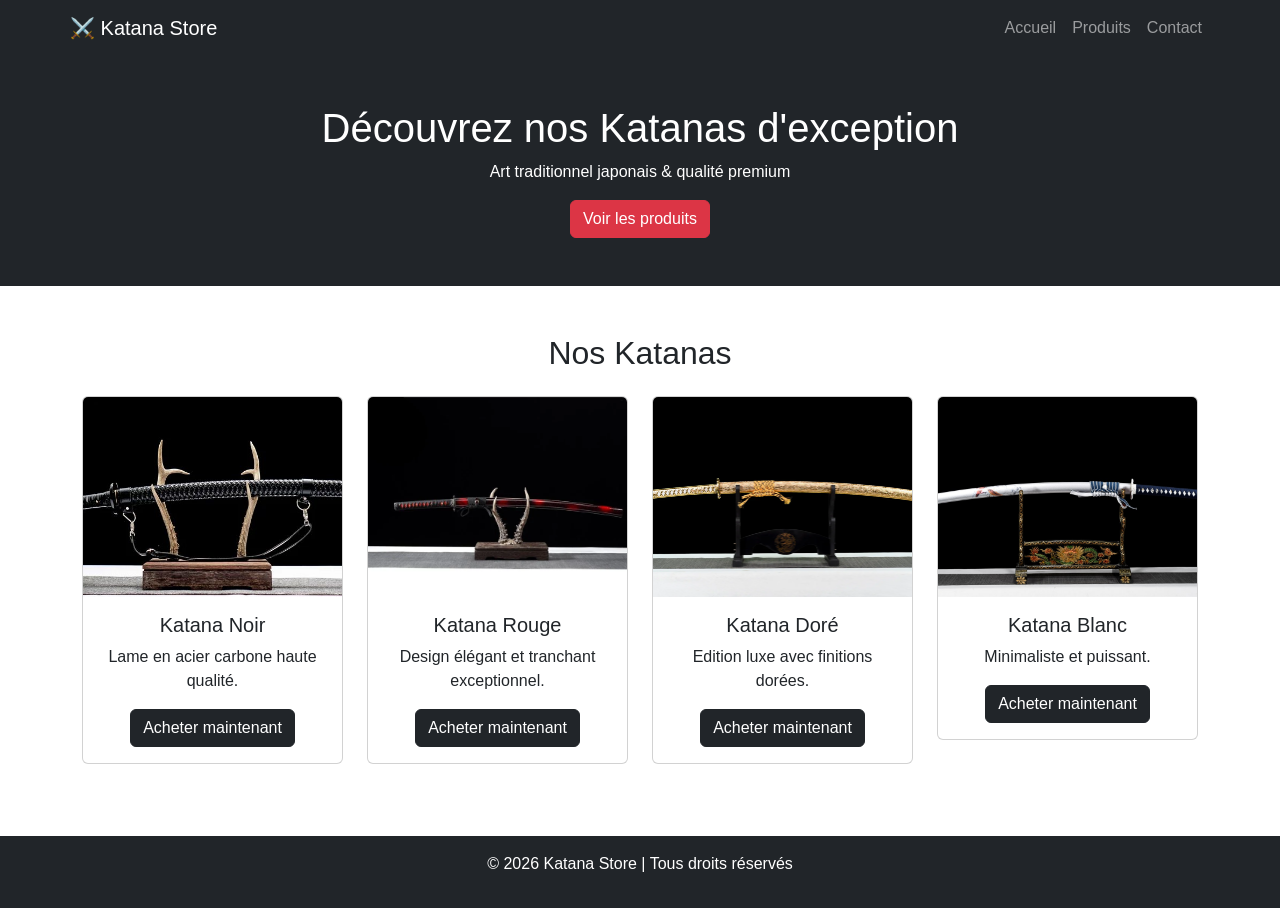
<file: Katana.html>
<!DOCTYPE html>
<html lang="fr">
<head>
    <meta charset="UTF-8">
    <meta name="viewport" content="width=device-width, initial-scale=1.0">

    <!-- Titre -->
    <title>Katana Store</title>

    <!-- Bootstrap CSS -->
    <link href="https://cdn.jsdelivr.net/npm/bootstrap@5.3.0/dist/css/bootstrap.min.css" rel="stylesheet">

    <!-- CSS personnalisé -->
    <link rel="stylesheet" href="Katana.css">
</head>

<body>

<!-- ================= HEADER ================= -->
<header class="bg-dark text-white">
    <nav class="navbar navbar-expand-lg navbar-dark container">
        <a class="navbar-brand" href="#">⚔️ Katana Store</a>

        <!-- Bouton mobile -->
        <button class="navbar-toggler" type="button" data-bs-toggle="collapse" data-bs-target="#menu">
            <span class="navbar-toggler-icon"></span>
        </button>

        <!-- Menu -->
        <div class="collapse navbar-collapse" id="menu">
            <ul class="navbar-nav ms-auto">
                <li class="nav-item"><a class="nav-link" href="#">Accueil</a></li>
                <li class="nav-item"><a class="nav-link" href="#produits">Produits</a></li>
                <li class="nav-item"><a class="nav-link" href="#">Contact</a></li>
            </ul>
        </div>
    </nav>

    <!-- Bannière -->
    <div class="text-center p-5 hero">
        <h1>Découvrez nos Katanas d'exception</h1>
        <p>Art traditionnel japonais & qualité premium</p>
        <a href="#produits" class="btn btn-danger">Voir les produits</a>
    </div>
</header>

<!-- ================= PRODUITS ================= -->
<section id="produits" class="container py-5">

    <h2 class="text-center mb-4">Nos Katanas</h2>

    <div class="row">

        <!-- Produit 1 -->
        <div class="col-md-3 col-sm-6 mb-4">
            <div class="card product-card">
                <img src="katana-noir-stand.jpg" class="card-img-top" alt="Katana noir">
                <div class="card-body text-center">
                    <h5>Katana Noir</h5>
                    <p>Lame en acier carbone haute qualité.</p>
                    <button class="btn btn-dark">Acheter maintenant</button>
                </div>
            </div>
        </div>

        <!-- Produit 2 -->
        <div class="col-md-3 col-sm-6 mb-4">
            <div class="card product-card">
                <img src="katana-rouge-et-noir-sur-portant.webp" class="card-img-top" alt="Katana rouge">
                <div class="card-body text-center">
                    <h5>Katana Rouge</h5>
                    <p>Design élégant et tranchant exceptionnel.</p>
                    <button class="btn btn-dark">Acheter maintenant</button>
                </div>
            </div>
        </div>

        <!-- Produit 3 -->
        <div class="col-md-3 col-sm-6 mb-4">
            <div class="card product-card">
                <img src="karana-dore.webp" class="card-img-top" alt="Katana doré">
                <div class="card-body text-center">
                    <h5>Katana Doré</h5>
                    <p>Edition luxe avec finitions dorées.</p>
                    <button class="btn btn-dark">Acheter maintenant</button>
                </div>
            </div>
        </div>

        <!-- Produit 4 -->
        <div class="col-md-3 col-sm-6 mb-4">
            <div class="card product-card">
                <img src="Katana-blanc.jpg" class="card-img-top" alt="Katana blanc">
                <div class="card-body text-center">
                    <h5>Katana Blanc</h5>
                    <p>Minimaliste et puissant.</p>
                    <button class="btn btn-dark">Acheter maintenant</button>
                </div>
            </div>
        </div>

    </div>
</section>

<!-- ================= FOOTER ================= -->
<footer class="bg-dark text-white text-center p-3">
    <p>© 2026 Katana Store | Tous droits réservés</p>
</footer>

<!-- Bootstrap JS -->
<script src="https://cdn.jsdelivr.net/npm/bootstrap@5.3.0/dist/js/bootstrap.bundle.min.js"></script>

</body>
</html>
</file>
<file: Katana.css>
/* ================= GLOBAL ================= */
body {
    font-family: 'Roboto', sans-serif;
    margin: 0;
}

/* ================= HERO ================= */
.hero {
    background: url("https://images.unsplash.com/photo-1558980394-0c59b5a9d0a5") center/cover;
    color: white;
}

/* ================= PRODUITS ================= */
.product-card {
    transition: transform 0.3s, box-shadow 0.3s;
}

/* Animation au survol */
.product-card:hover {
    transform: translateY(-10px);
    box-shadow: 0 10px 20px rgba(0,0,0,0.3);
}

/* Images */
.card img {
    height: 200px;
    object-fit: cover;
}

/* ================= RESPONSIVE ================= */

/* Tablette */
@media (max-width: 768px) {
    .hero h1 {
        font-size: 24px;
    }
}

/* Mobile */
@media (max-width: 576px) {
    .hero {
        padding: 30px;
    }

    .card img {
        height: 150px;
    }
}
</file>
